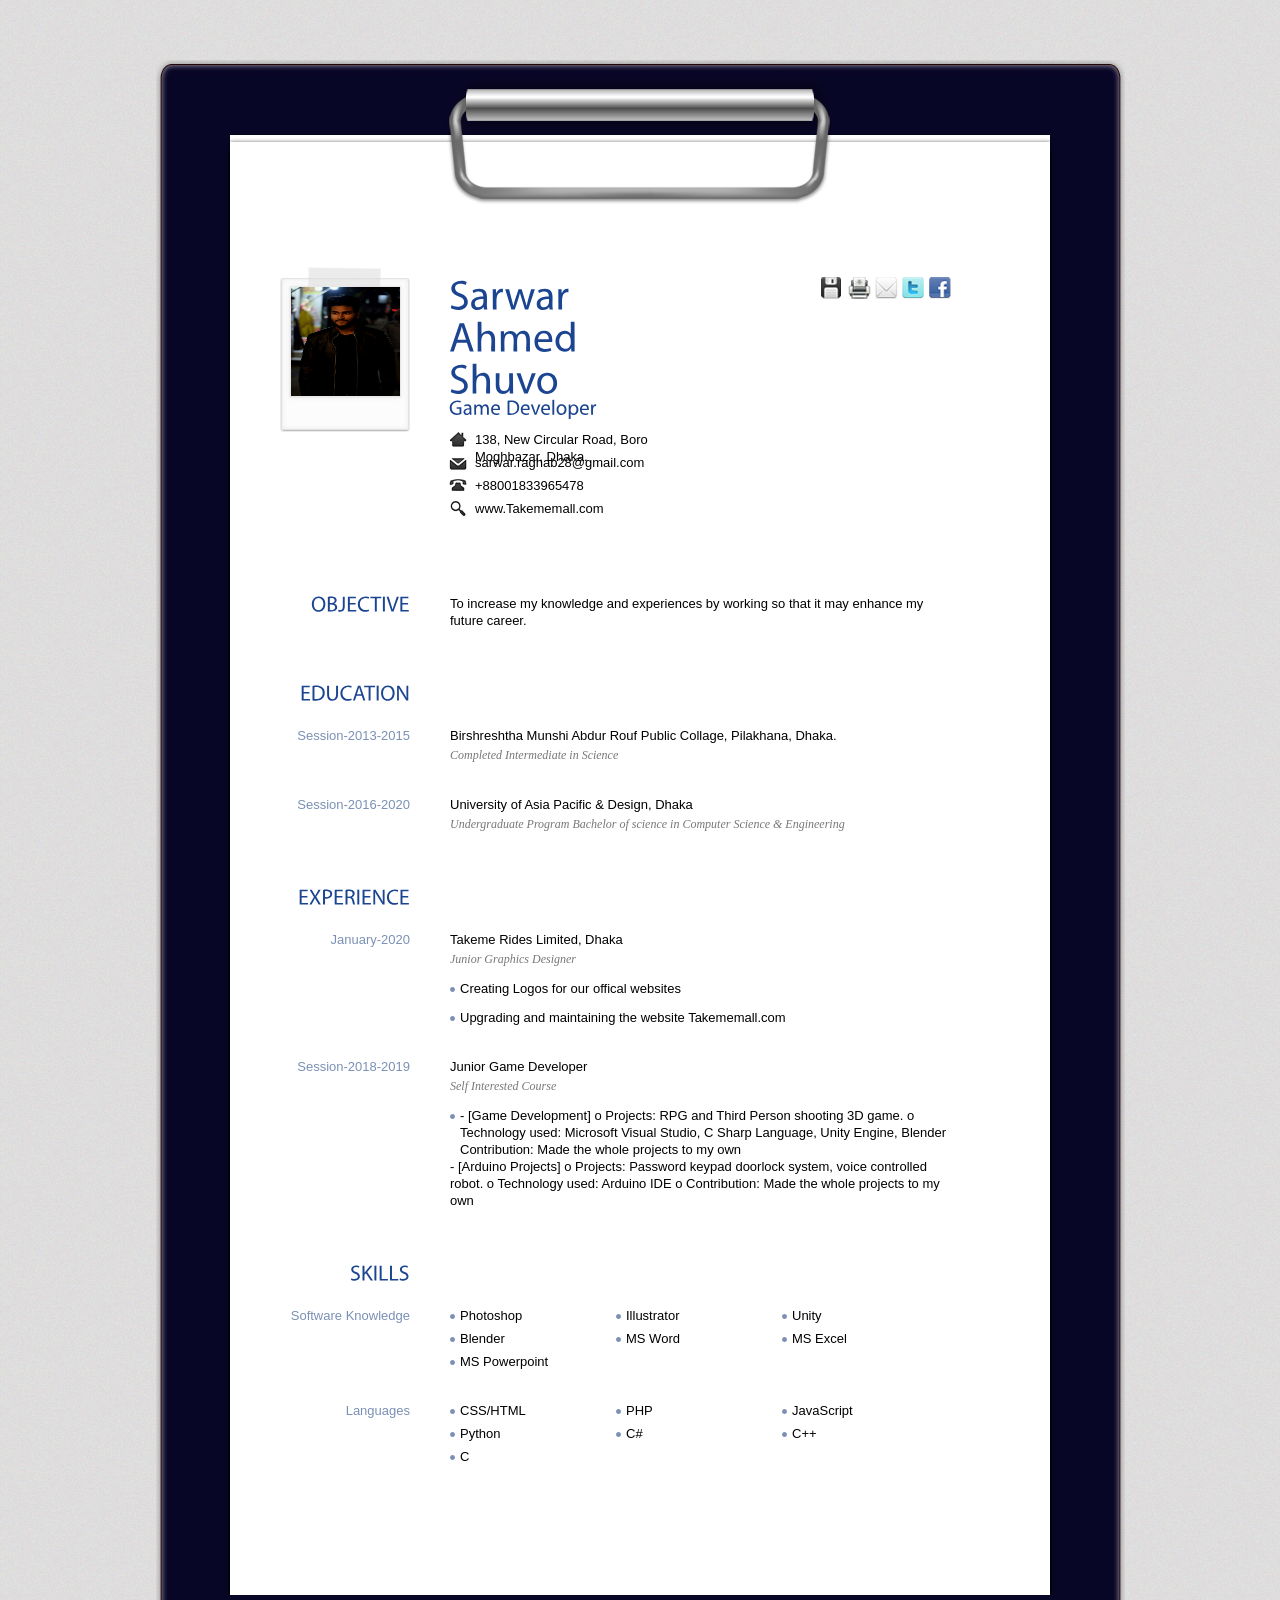
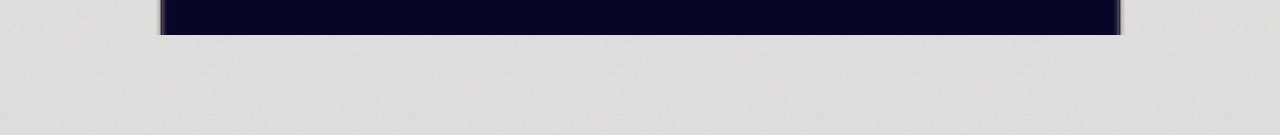
<file: Portfolio/index.html>
<!DOCTYPE html PUBLIC "-//W3C//DTD XHTML 1.0 Transitional//EN" "http://www.w3.org/TR/xhtml1/DTD/xhtml1-transitional.dtd">
<html xmlns="http://www.w3.org/1999/xhtml">
<head>
<meta http-equiv="Content-Type" content="text/html; charset=UTF-8" />
<title>Portfolio</title>
<link type="text/css" rel="stylesheet" href="css/blue.css" />
<link type="text/css" rel="stylesheet" href="css/print.css" media="print"/>
<!--[if IE 7]>
<link href="css/ie7.css" rel="stylesheet" type="text/css" />
<![endif]-->
<!--[if IE 6]>
<link href="css/ie6.css" rel="stylesheet" type="text/css" />
<![endif]-->
<script type="text/javascript" src="js/jquery-1.4.2.min.js"></script>
<script type="text/javascript" src="js/jquery.tipsy.js"></script>
<script type="text/javascript" src="js/cufon.yui.js"></script>
<script type="text/javascript" src="js/scrollTo.js"></script>
<script type="text/javascript" src="js/myriad.js"></script>
<script type="text/javascript" src="js/jquery.colorbox.js"></script>
<script type="text/javascript" src="js/custom.js"></script>
<script type="text/javascript">
		Cufon.replace('h1,h2');
</script>
</head>
<body>
<!-- Begin Wrapper -->
<div id="wrapper">
  <div class="wrapper-top"></div>
  <div class="wrapper-mid">
    <!-- Begin Paper -->
    <div id="paper">
      <div class="paper-top"></div>
      <div id="paper-mid">
        <div class="entry">
          <!-- Begin Image -->
          <img class="portrait" src="images/Shuvo.jpg" alt="Sarwar Ahmed Shuvo" />
          <!-- End Image -->
          <!-- Begin Personal Information -->
          <div class="self">
            <h1 class="name">Sarwar Ahmed Shuvo <br />
              <span>Game Developer</span></h1>
            <ul>
              <li class="ad">138, New Circular Road, Boro Moghbazar, Dhaka.</li>
              <li class="mail">sarwar.raghab28@gmail.com</li>
              <li class="tel">+88001833965478</li>
              <li class="web">www.Takememall.com</li>
            </ul>
          </div>
          <!-- End Personal Information -->
          <!-- Begin Social -->
          <div class="social">
            <ul>
              <li><a class='north' href="#" title="Download .pdf"><img src="images/icn-save.jpg" alt="Download the pdf version" /></a></li>
              <li><a class='north' href="javascript:window.print()" title="Print"><img src="images/icn-print.jpg" alt="" /></a></li>
              <li><a class='north' id="contact" href="contact/index.html" title="Contact Me"><img src="images/icn-contact.jpg" alt="" /></a></li>
              <li><a class='north' href="#" title="Follow me on Twitter"><img src="images/icn-twitter.jpg" alt="" /></a></li>
              <li><a class='north' href="https://www.facebook.com/Sarwar.Ahmed.Shuvo.28" title="My Facebook Profile"></p><img src="images/icn-facebook.jpg" alt="" /></a></li>
            </ul>
          </div>
          <!-- End Social -->
        </div>
        <!-- Begin 1st Row -->
        <div class="entry">
          <h2>OBJECTIVE</h2>
          <p>To increase my knowledge and experiences by working so that it may enhance my future career.</p>
        </div>
        <!-- End 1st Row -->
        <!-- Begin 2nd Row -->
        <div class="entry">
          <h2>EDUCATION</h2>
          <div class="content">
            <h3>Session-2013-2015</h3>
            <p>Birshreshtha Munshi Abdur Rouf Public Collage, Pilakhana, Dhaka. <br />
              <em>Completed Intermediate in Science</em></p>
          </div>
          <div class="content">
            <h3>Session-2016-2020</h3>
            <p>University of Asia Pacific &amp; Design, Dhaka <br />
              <em>Undergraduate Program Bachelor of science in Computer Science & Engineering</em></p>
          </div>
        </div>
        <!-- End 2nd Row -->
        <!-- Begin 3rd Row -->
        <div class="entry">
          <h2>EXPERIENCE</h2>
          <div class="content">
            <h3>January-2020</h3>
            <p>Takeme Rides Limited, Dhaka <br />
              <em>Junior Graphics Designer</em></p>
            <ul class="info">
              <li>Creating Logos for our offical websites</li>
              <li>Upgrading and maintaining the website Takememall.com
            </ul>
          </div>
          <div class="content">
            <h3>Session-2018-2019</h3>
            <p>Junior Game Developer <br />
              <em>Self Interested Course</em></p>
            <ul class="info">

              <li>-	 [Game Development]
o	Projects: RPG and Third Person shooting 3D game.
o	Technology used: Microsoft Visual Studio, C Sharp Language, Unity Engine, Blender
o	Contribution:  Made the whole projects to my own
</li>
<p>-	[Arduino Projects]
o	Projects: Password keypad doorlock system, voice controlled robot.
o	Technology used: Arduino IDE
o	 Contribution: Made the whole projects to my own
</p>
            
            </ul>
          </div>
        </div>
        <!-- End 3rd Row -->
        <!-- Begin 4th Row -->
        <div class="entry">
          <h2>SKILLS</h2>
          <div class="content">
            <h3>Software Knowledge</h3>
            <ul class="skills">
              <li>Photoshop</li>
              <li>Illustrator</li>
              <li>Unity</li>
              <li>Blender</li>
              <li>MS Word</li>
              <li>MS Excel</li>
              <li>MS Powerpoint</li>
          
            </ul>
          </div>
          <div class="content">
            <h3>Languages</h3>
            <ul class="skills">
              <li>CSS/HTML</li>
              <li>PHP</li>
              <li>JavaScript</li>
              <li>Python</li>
              <li>C#</li>
              <li>C++</li>
              <li>C</li>
            </ul>
          </div>
        </div>
        <!-- End 4th Row -->
         <!-- Begin 5th Row -->
        <div class="entry">
        
</body>
</html>
</file>
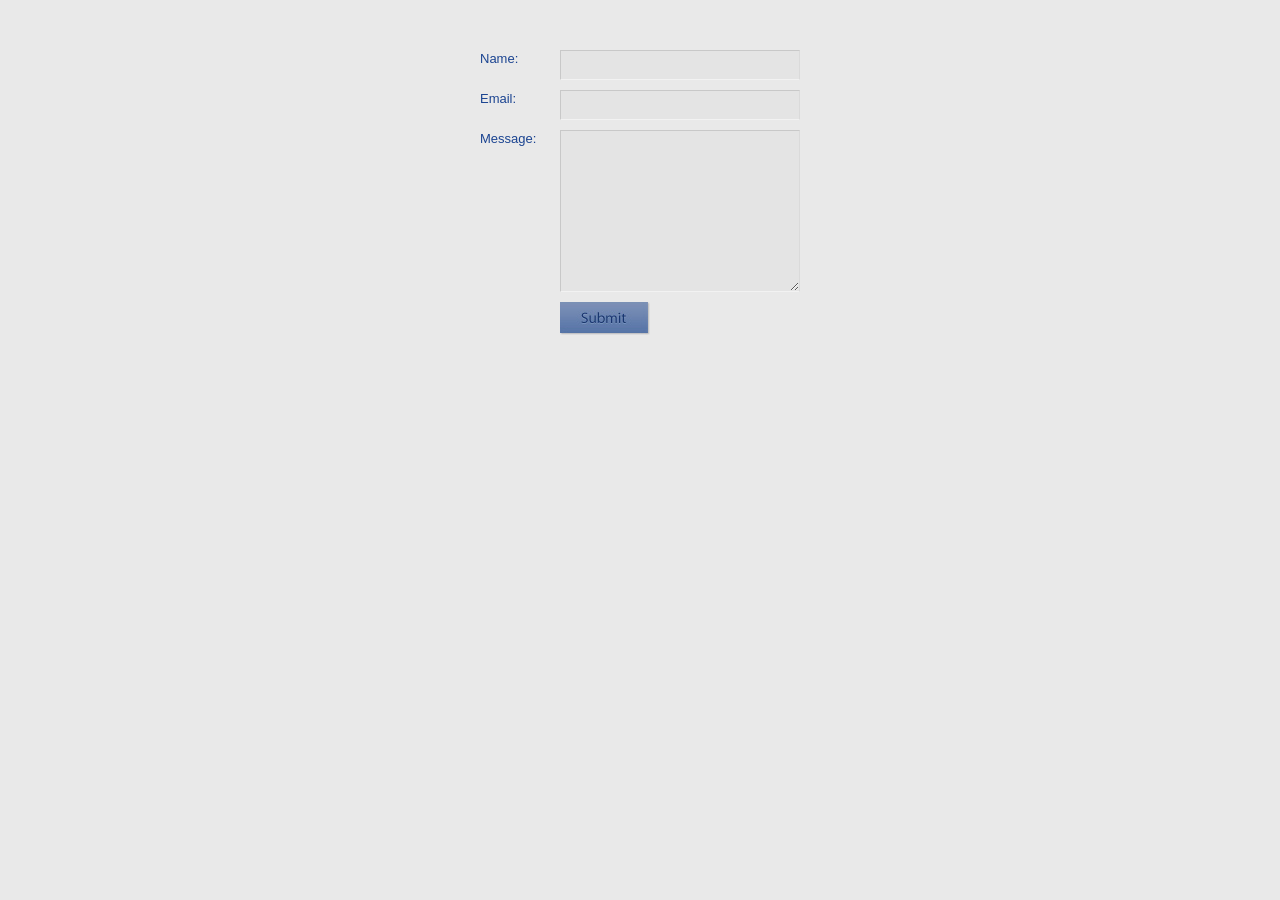
<file: Portfolio/contact/index.html>
<!DOCTYPE html PUBLIC "-//W3C//DTD XHTML 1.0 Transitional//EN" "http://www.w3.org/TR/xhtml1/DTD/xhtml1-transitional.dtd">
<html xmlns="http://www.w3.org/1999/xhtml">

<head>
	<meta http-equiv="Content-Type" content="text/html; charset=UTF-8" />
	<title>Contact Form</title>
	<link rel="stylesheet" type="text/css" href="../css/blue.css" />
	<script type="text/javascript" src="js/jquery-1.2.6.min.js"></script>
	<script type="text/javascript" src="js/jquery.validate.js"></script>
	
	<script type="text/javascript">
	$(document).ready(function(){
		
		$("#contactform").validate();
	});
	</script>
</head>

<body class="contact">
<form method="post" action="contactengine.php" id="contactform">

<label for="Name">Name:</label>

	<input type="text" name="Name" id="Name" class="required" />

<label for="Email">Email:</label>

	<input type="text" name="Email" id="Email" class="required email" />

<label for="Message">Message:</label>

	<textarea name="Message" id="Message" rows="10" cols="20" class="required"></textarea>
<div class="clear"></div>
<input type="submit" name="submit" value="" class="submit-button" />
</form>
	
</body>
</html>
</file>
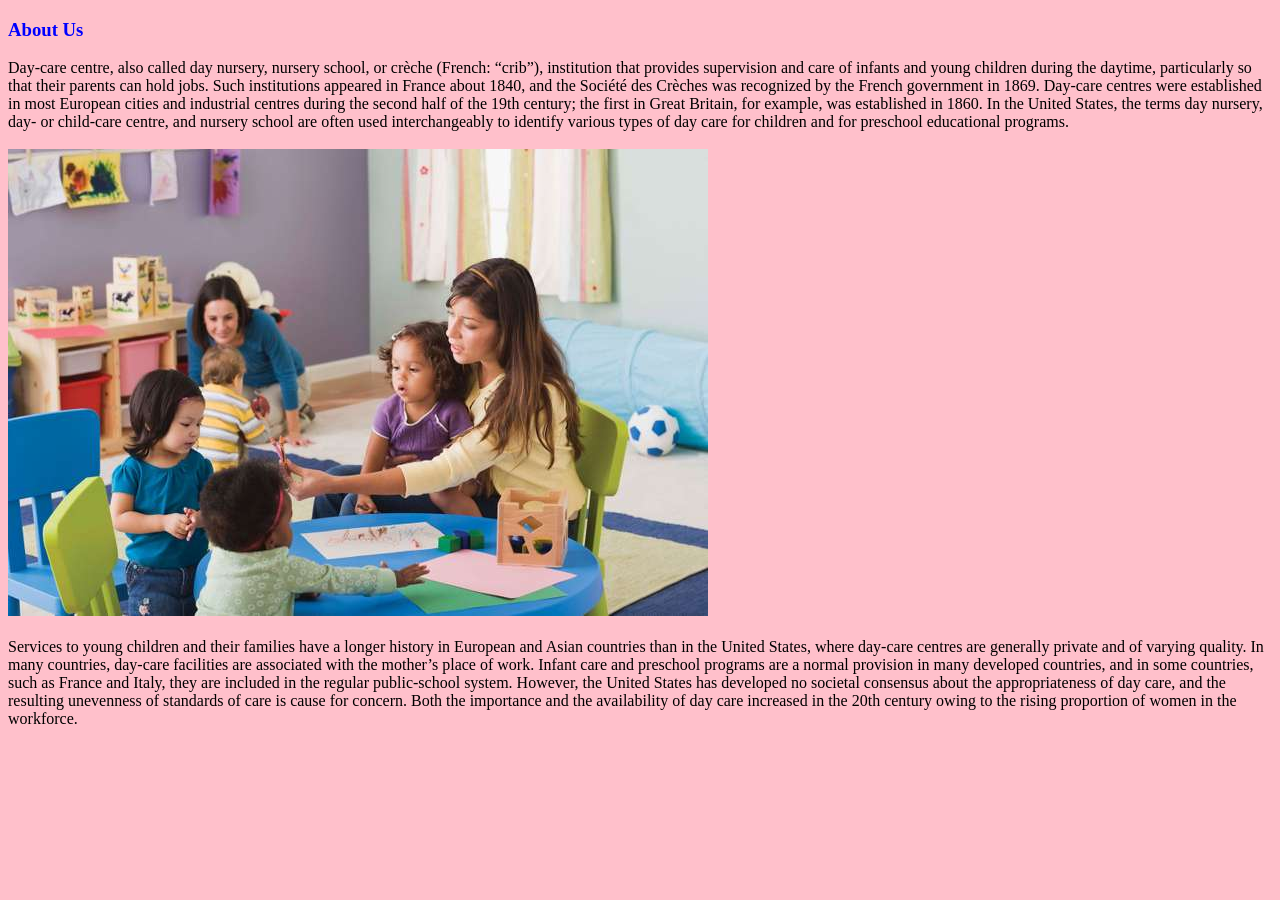
<file: Baby_day_care-master/About.html>
<!DOCTYPE html>
<html>
<head>
	<title>About</title>
</head>
<body style="background: pink">
<h3 style="color: blue; font-family: verdana"><b>About Us</b></h3>
<p>
	Day-care centre, also called day nursery, nursery school, or crèche (French: “crib”), institution that provides supervision and care of infants and young children during the daytime, particularly so that their parents can hold jobs. Such institutions appeared in France about 1840, and the Société des Crèches was recognized by the French government in 1869. Day-care centres were established in most European cities and industrial centres during the second half of the 19th century; the first in Great Britain, for example, was established in 1860. In the United States, the terms day nursery, day- or child-care centre, and nursery school are often used interchangeably to identify various types of day care for children and for preschool educational programs.
	<br/>
	<br/>
	<img src="img/save5.png">
	<br/>
	<br/>
	Services to young children and their families have a longer history in European and Asian countries than in the United States, where day-care centres are generally private and of varying quality. In many countries, day-care facilities are associated with the mother’s place of work. Infant care and preschool programs are a normal provision in many developed countries, and in some countries, such as France and Italy, they are included in the regular public-school system. However, the United States has developed no societal consensus about the appropriateness of day care, and the resulting unevenness of standards of care is cause for concern. Both the importance and the availability of day care increased in the 20th century owing to the rising proportion of women in the workforce.
</p>
</body>
</html>
</file>
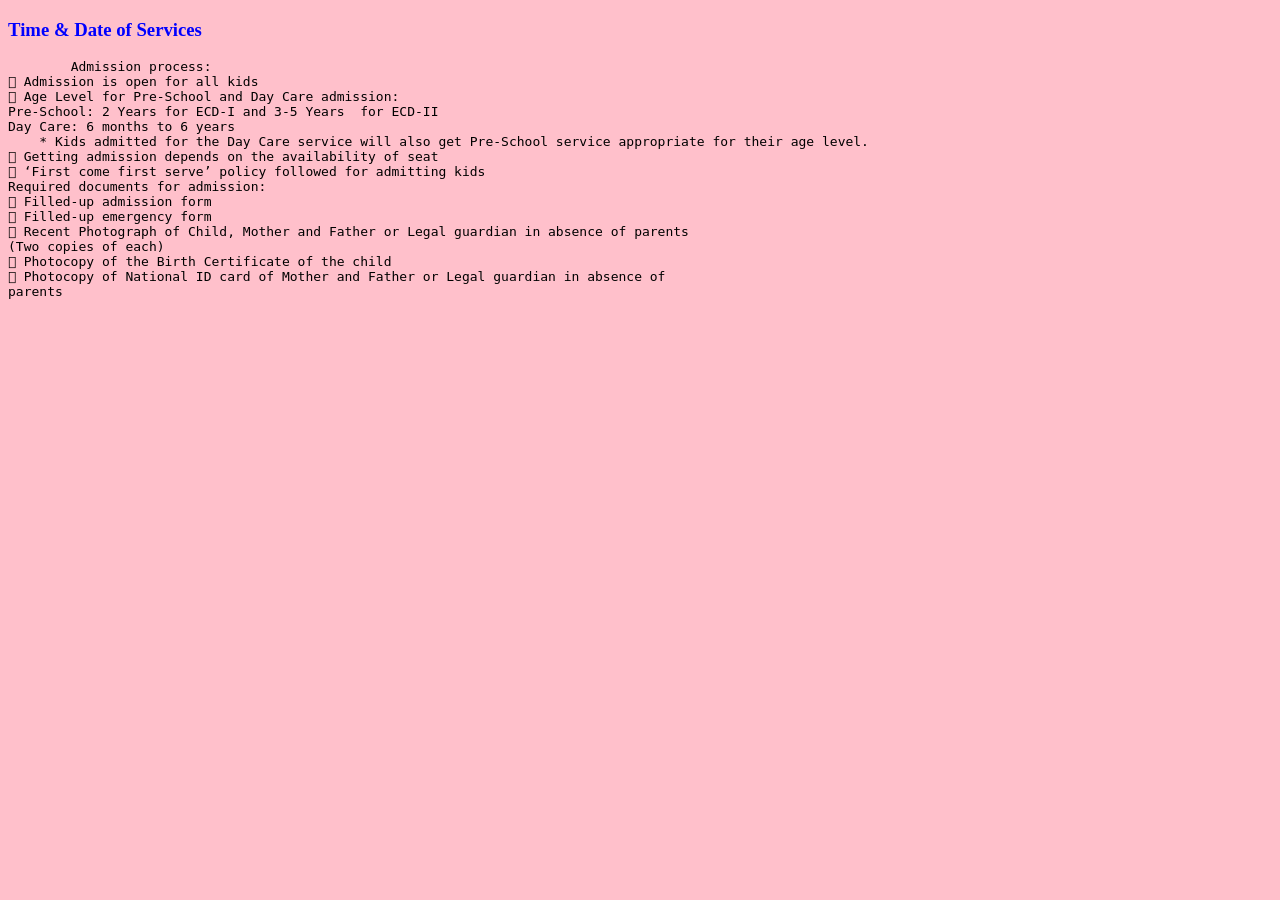
<file: Baby_day_care-master/Admission.html>
<!DOCTYPE html>
<html>
<head>
	<title>Admission</title>
</head>
<body style="background: pink">
     <h3 style="color: blue; font-family: verdana"><b>Time & Date of Services</b></h3>
     <pre>
     	Admission process:
 Admission is open for all kids
 Age Level for Pre-School and Day Care admission:
Pre-School: 2 Years for ECD-I and 3-5 Years  for ECD-II
Day Care: 6 months to 6 years
    * Kids admitted for the Day Care service will also get Pre-School service appropriate for their age level.
 Getting admission depends on the availability of seat
 ‘First come first serve’ policy followed for admitting kids
Required documents for admission:
 Filled-up admission form
 Filled-up emergency form
 Recent Photograph of Child, Mother and Father or Legal guardian in absence of parents
(Two copies of each)
 Photocopy of the Birth Certificate of the child
 Photocopy of National ID card of Mother and Father or Legal guardian in absence of
parents
     </pre>
</body>
</html>
</file>
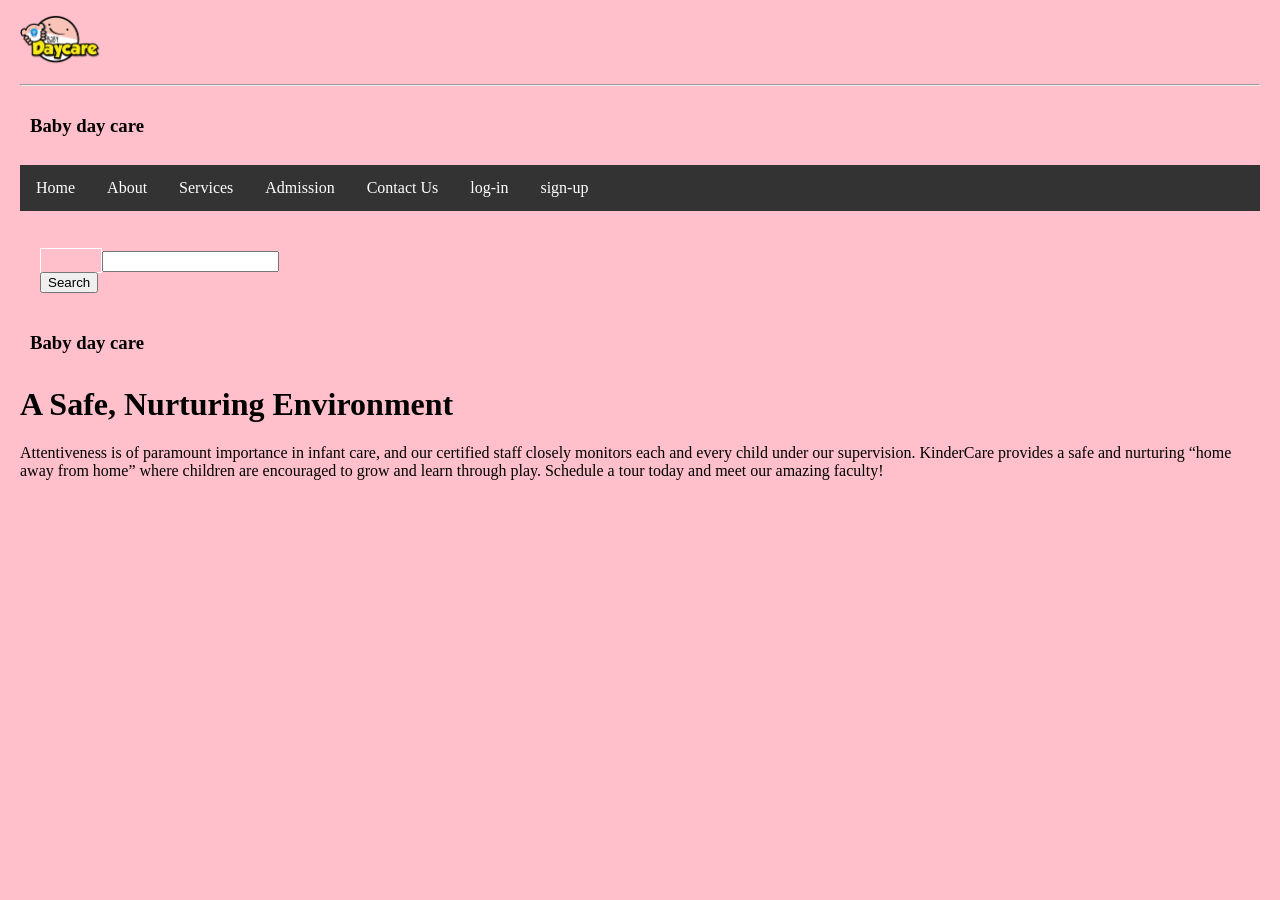
<file: Baby_day_care-master/home.html>
<!DOCTYPE HTML>
<html>
<head>
  <title>Home</title>
    <link rel="stylesheet" type="text/css" href="css/homepage.css">
</head>
<body style="background: pink">
 <form action="" method="">
   <div class="warpper">
   <div class="top">
     <div class="d_logo">
       <img src="img/Baby Day.png" width="80px" alt="baby day care">
       <hr><h3>Baby day care</h3></hr>
     </div>

   </div>
   <div class="navbar">
        <a href="Home.html">Home</a>
        <a href="About.html"target="_blank">About</a>
        <a href="Services.html"target="_blank">Services</a>
        <a href="Admission.html"target="_blank">Admission</a>
        <a href="contact.html">Contact Us</a>
        <a href="login.html" >log-in</a>
        <a href="signup.html" >sign-up</a>
   </div>
   <header>
   <div class="mid">
    <div class="button">
      <a class="btn"><a><input type="Search" name="Search">
      <button>Search</button>
    </div>
      </div>
     <h3>Baby day care</h3>
   <p>
     <h1>A Safe, Nurturing Environment</h1> 
<p>Attentiveness is of paramount importance in infant care, and our certified staff closely monitors each and every child under our supervision. KinderCare provides a safe and nurturing “home away from home” where children are encouraged to grow and learn through play. Schedule a tour today and meet our amazing faculty!</p> 
   </p>
   </header>
   </div>
 </form>
</body>
</html>
</file>
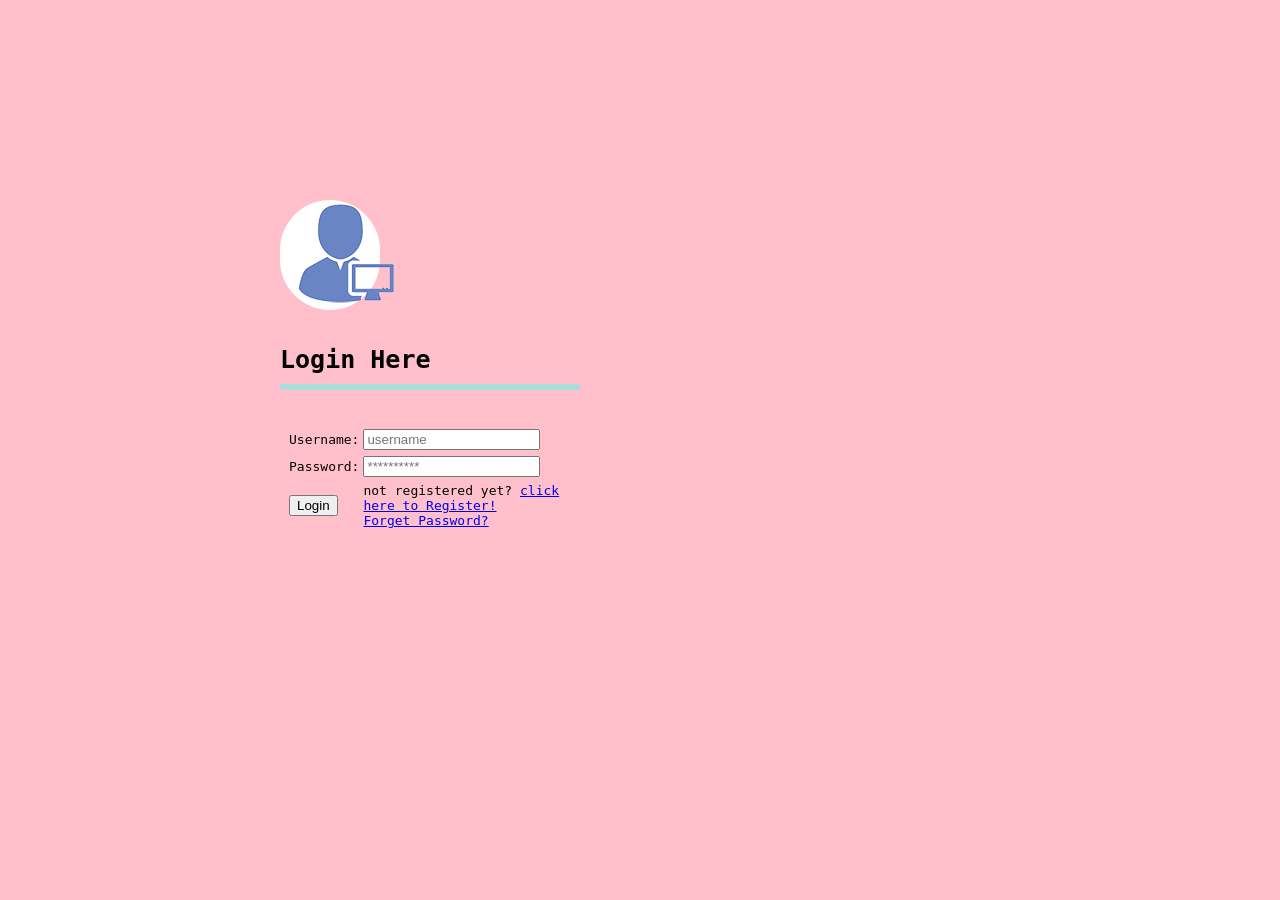
<file: Baby_day_care-master/login.html>
<!DOCTYPE html>
<html>

  <head>
  <meta charset="utf-8">
  <title>login</title>
  </head>
<link rel="stylesheet" type="text/css" href="css/login_style.css">
  <body style="background: pink">
    <form action="form/login.php" method="POST">
    <div class="login-box">
		<div class="login-logo">
			  <img src="img/login_icon.png" alt="AdminLogo" id="adminlogo">
	  </div>
		    <h3>Login Here</h3>
        <div class="textbox">
        <center>
        <table>
            <tr>
              <td>Username:</td>
              <td><input type="text" name="username" placeholder="username" required></td>
            </tr>
            <tr>
              <td height="25">Password:</td>
              <td> <input type="password" name="password" placeholder="**********" required> </td>
          </tr>
            <tr>
              <td> <input type="Submit" name="submit" value="Login"> </td>
              <td>not registered yet? <a href="signup.html">click here to Register!</a> 
                <br/>
              <a href="https://www.gmail.com">Forget Password?</a> 
              </td>
            </tr>
        </table>
        </center>
    
</div>
		</div>
	  </form>
  </body>
</html>
</file>
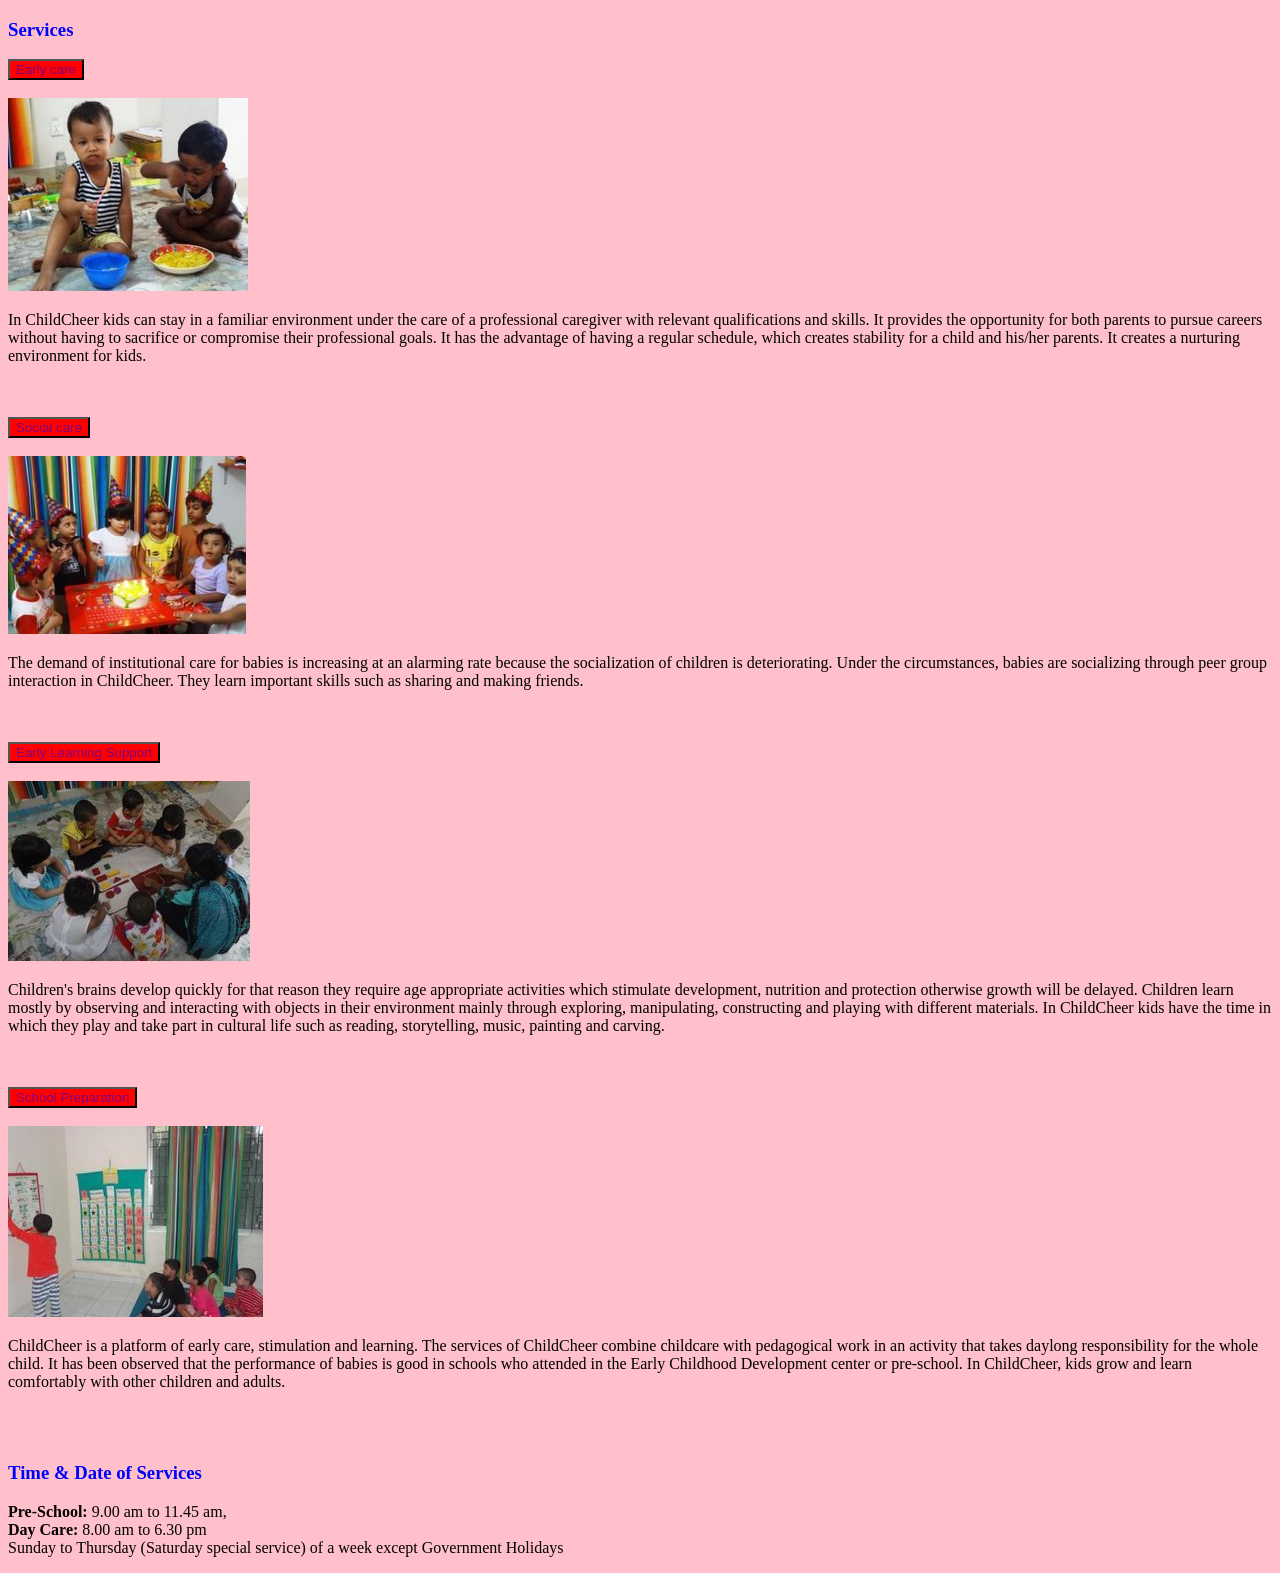
<file: Baby_day_care-master/Services.html>
<!DOCTYPE html>
<html>
<head>
	<title>Services</title>
</head>
<body style="background: pink">
<h3 style="color: blue; font-family: verdana"><b>Services</b></h3>
<button style="background: red; color: purple">Early care</button>
<br/>
<br/>
<img src="img/save1.png"/>
<p>
    In ChildCheer kids can stay in a familiar environment under the care of a professional caregiver with relevant qualifications and skills. It provides the opportunity for both parents to pursue careers without having to sacrifice or compromise their professional goals. It has the advantage of having a regular schedule, which creates stability for a child and his/her parents. It creates a nurturing environment for kids.
</p>
<br/>
<br/>
<button style="background: red; color: purple">Social care</button>
<br/>
<br/>
<img src="img/save2.png"/>
<p>
	The demand of institutional care for babies is increasing at an alarming rate because the socialization of children is deteriorating. Under the circumstances, babies are socializing through peer group interaction in ChildCheer. They learn important skills such as sharing and making friends.
</p>
<br/>
<br/>
<button style="background: red; color: purple">Early Learning Support</button>
<br/>
<br/>
<img src="img/save3.png"/>
<p>
	Children's brains develop quickly for that reason they require age appropriate activities which stimulate development, nutrition and protection otherwise growth will be delayed. Children learn mostly by observing and interacting with objects in their environment mainly through exploring, manipulating, constructing and playing with different materials. In ChildCheer kids have the time in which they play and take part in cultural life such as reading, storytelling, music, painting and carving.
</p>
<br/>
<br/>
<button style="background: red; color: purple">School Preparation</button>
<br/>
<br/>
<img src="img/save4.png"/>
<p>
	ChildCheer is a platform of early care, stimulation and learning. The services of ChildCheer combine childcare with pedagogical work in an activity that takes daylong responsibility for the whole child. It has been observed that the performance of babies is good in schools who attended in the Early Childhood Development center or pre-school. In ChildCheer, kids grow and learn comfortably with other children and adults.
</p>
<br/>
<br/>
<h3 style="color: blue; font-family: verdana"><b>Time & Date of Services</b></h3>
<p>
	<b> Pre-School:</b> 9.00 am to 11.45 am,
    <br/>  
    <b>Day Care:</b>  8.00 am to 6.30 pm
    <br/>
Sunday to Thursday (Saturday special service) of a week except Government Holidays 
</p>

</body>
</html>
</file>
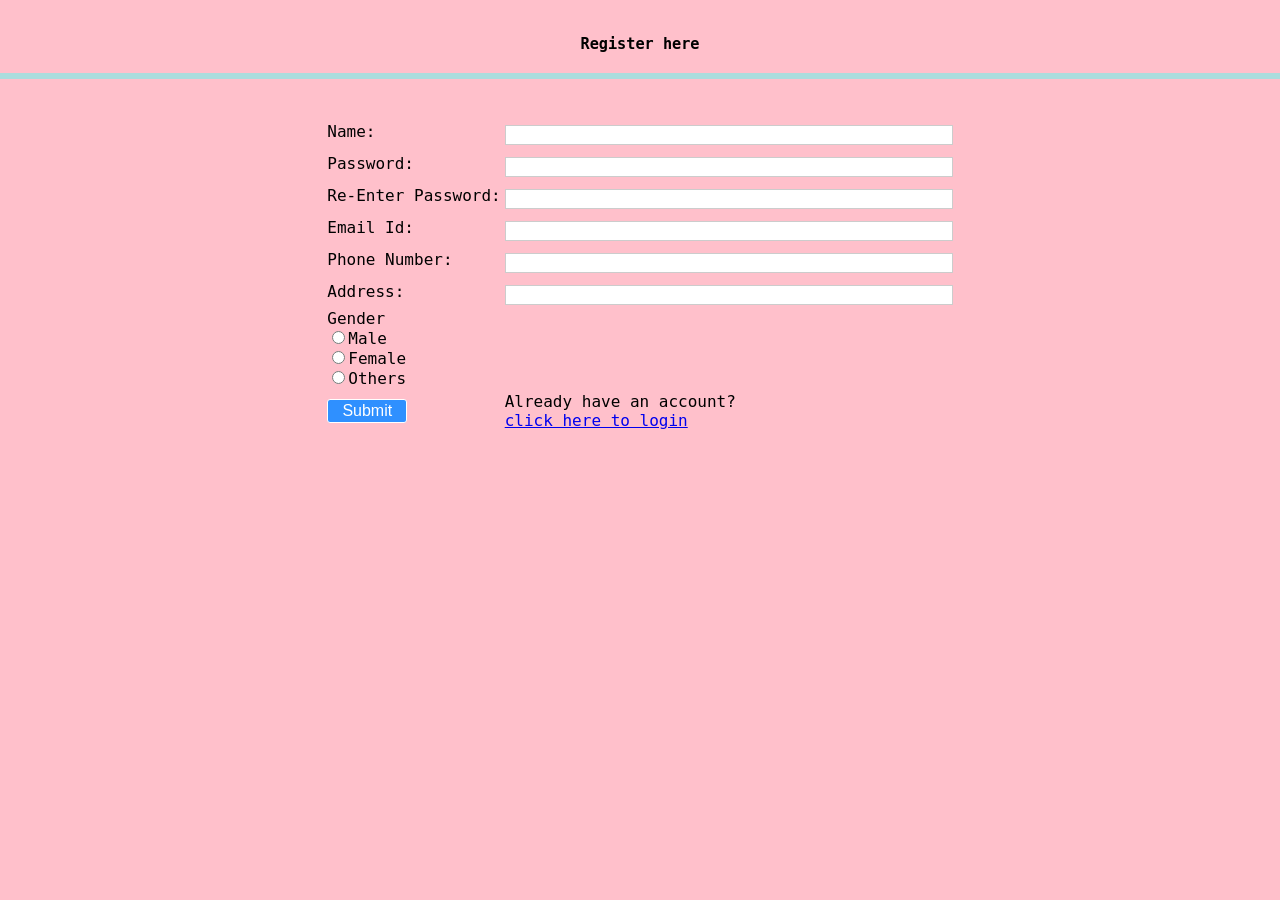
<file: Baby_day_care-master/signup.html>
<!DOCTYPE HTML>
<html>
<head>
  <title><b>Register Form</b></title>
</head>
	<link rel="stylesheet" type="text/css" href="css/regi_style.css">
<body style="background: pink">
  <center>
 <h3>Register here</h3>
 <form action="form/signup.php" method="POST">
	 <div class="regi-box">
	   <table>
   <tr>
    <td>Name: </td>
    <td><input type="text" name="username" required></td>
   </tr>
   <tr>
    <td>Password: </td>
    <td><input type="password" name="password" required></td>
   </tr>
	<tr>
    <td>Re-Enter Password: </td>
    <td><input type="password" name="password" required></td>
   </tr>
   <tr>
    <td>Email Id: </td>
    <td><input type="email" name="email" required></td>
   </tr> 
   <tr>
    <td>Phone Number: </td>
    <td><input type="phone" name="phone" required>
    </td>
   </tr>
	  <tr>
    <td>Address: </td>
    <td><input type="address" name="address" required>
    </td>
   </tr>
   <tr>
     <td>
       <span>Gender</span>
  <br/>
  <input type="radio" value="Male" name="GenderInput">Male <br/>
  <input type="radio" value="Female" name="GenderInput">Female <br/>
    <input type="radio" value="Others" name="GenderInput">Others <br/>
     </td>
   </tr>
   <tr>
    <td><input type="submit" value="Submit"></td>
	<td>Already have an account?<a href="login.html"><br>click here to login</a></td>
   </tr>
  </table>
	 </div>
 </form>
 </center>
</body>
</html>
</file>
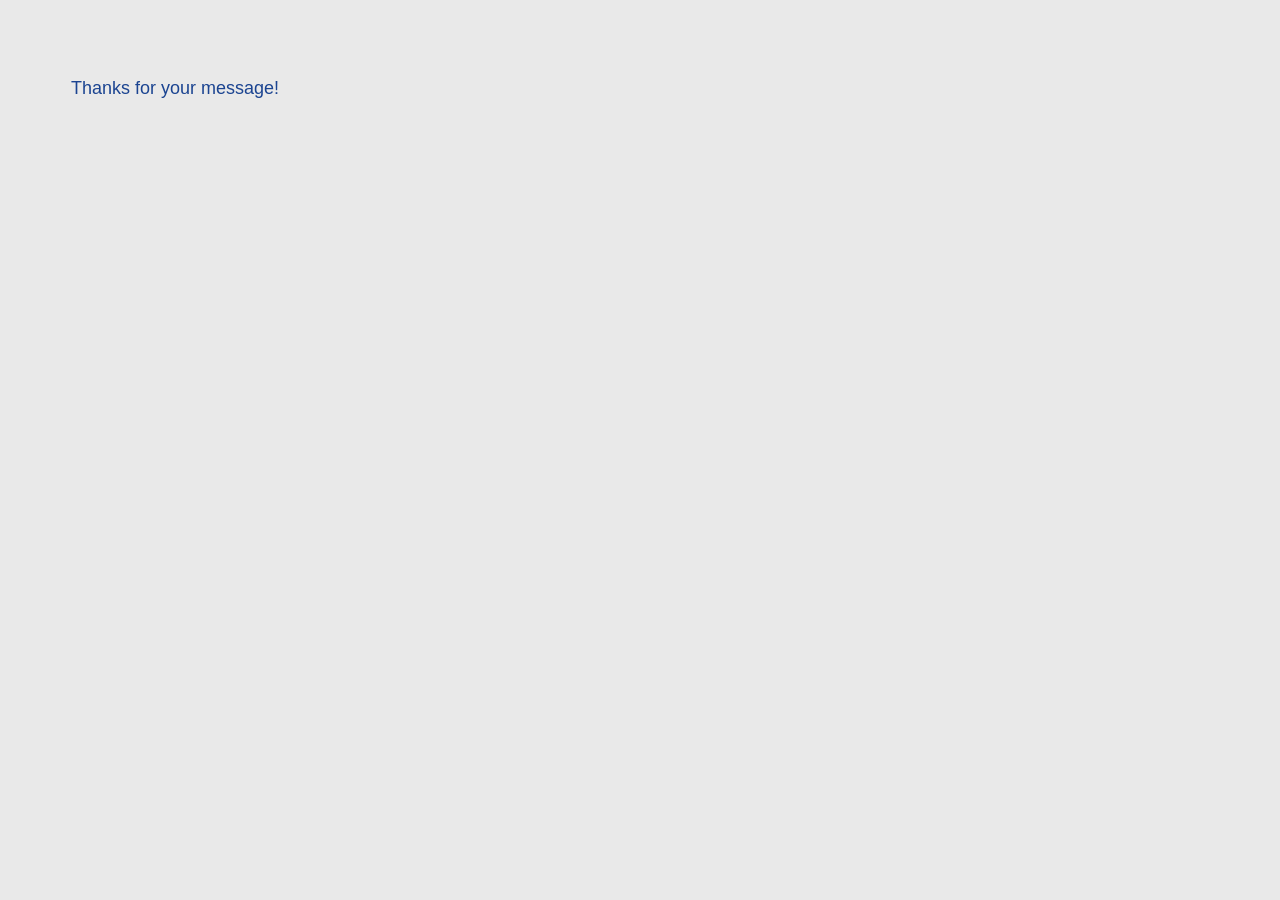
<file: Portfolio/contact/contactthanks.html>
<!DOCTYPE html PUBLIC "-//W3C//DTD XHTML 1.0 Transitional//EN" "http://www.w3.org/TR/xhtml1/DTD/xhtml1-transitional.dtd">
<html xmlns="http://www.w3.org/1999/xhtml">

<head>
	<meta http-equiv="Content-Type" content="text/html; charset=UTF-8" />
	<title>Contact Form | Thanks!</title>
	<link rel="stylesheet" type="text/css" href="../css/blue.css" />
</head>

<body class="contact">


		<h1 class="warn">Thanks for your message!</h1>
	

</body>

</html>
</file>
<file: Portfolio/css/blue.css>
@charset "UTF-8";
/* RESET */
/* ----------------------------------------- */
html, body, div, span, applet, object, iframe,
h1, h2, h3, h4, h5, h6, p, blockquote, pre,
a, abbr, acronym, address, big, code,
del, dfn, em, font, img, ins, kbd, q, s, samp,
small, strike, strong, tt, var,
dl, dt, dd, ol, ul, li,
fieldset, form, label, legend,
table, caption, tbody, tfoot, thead, tr, th, td {
	margin: 0;
	padding: 0;
	border: 0;
	outline: 0;
	font-weight: inherit;
	font-style: inherit;
	font-size: 100%;
	font-family: inherit;
	vertical-align: baseline;
}
:focus {
	outline: 0;
}
body {
	line-height: 1;
}
/* tables still need 'cellspacing="0"' in the markup */
table {
	border-collapse: separate;
	border-spacing: 0;
}
caption, th, td {
	text-align: left;
	font-weight: normal;
}
blockquote:before, blockquote:after,
q:before, q:after {
	content: "";
}
blockquote, q {
	quotes: "" "";
}

.clear {
	clear:both;
}


/* LAYOUT */
/* ----------------------------------------- */

body {
	font-family: "Trebuchet MS", Arial, Helvetica, sans-serif;
	background-color: #e1e0db;
	background-image: url(../images/bg.jpg);
	background-repeat: repeat;
	font-size:13px;
	line-height: 17px;
	color:#000;
}

.contact {
	background-image: none;
	background-color:#e9e9e9;
}

a, a:visited, a:active {
	color:#7b90b5;
	text-decoration: none;
}

a:hover {
	color:#7b90b5;
	text-decoration: underline;
}

/* DOSSIER BACKGROUND */
/* ----------------------------------------- */

#wrapper {
	width:969px;
	margin:0 auto;
	margin-top:60px;
	margin-bottom:100px;
}

.wrapper-top {
	width:969px;
	height:19px;
	margin:0 auto;
	background-image:url(../images/btop.jpg);
	background-repeat:no-repeat;
}

.wrapper-mid {
	width:969px;
	margin:0 auto;
	background-image:url(../images/bmid.jpg);
	background-repeat: repeat-y;
	padding-bottom:40px;
}

.wrapper-bottom {
	width:969px;
	height:22px;
	padding:0;
	margin:0 auto;
	background-image:url(../images/bbottom.jpg);
	background-repeat:no-repeat;
}

/* PAPER BACKGROUND */
/* ----------------------------------------- */

#paper {
	width:828px;
	margin:0 auto;
}

.paper-top {
	width:828px;
	margin:0 auto;
	background-image:url(../images/ptop.jpg);
	background-repeat:no-repeat;
	height:126px;
}

#paper-mid {
	width:828px;
	margin:0 auto;
	background-image:url(../images/pmid.jpg);
	background-repeat:repeat-y;
	display:block;
	padding:0;
	overflow: hidden;
	padding-bottom:75px;
	padding-top:7px;
}

.paper-bottom {
	width:828px;
	height:18px;
	margin:0 auto;
	background-image:url(../images/pbottom.jpg);
	background-repeat:no-repeat;
}

/* ENTRIES */
/* ----------------------------------------- */

.entry {
	width:720px;
	display: block;
	padding-top:55px;
	clear: both;
	margin-left:4px;
}

h1  {
	width:250px;
	font-size:42px;
	color:#1b4491;
	margin-bottom:3px;
	clear:both;
}

h1 span {
	font-size:21px;
	display:block;
	color:#1b4491;
	margin-top:-5px;
}

h2 {
	width:180px;
	height: 23px;
	text-align: right;
	float:left;
	padding:0;
	margin:0;
	clear:both;
	font-size:22px;
	color:#1b4491;
	margin-bottom:-12px;
}

p {
	width:500px;
	margin-left:40px;
	float:right;	
}

p img {
	float:right;
	margin-left:20px;
	padding-left:10px;
}

div.content {
	clear: both;
	padding:0;
	margin:0;
	overflow: hidden;
	display:block;
	padding-top:32px;
}

h3 {
	width:180px;
	text-align: right;
	float:left;
	padding:0;
	clear:both;
	font-size: 13px;
	color:#7b90b5;
}

h4 {
	width:180px;
	text-align: right;
	float:left;
	padding:0;
	clear:both;
	font-size: 11px;
	color:#7b90b5;
}

h5 {
	width:180px;
	text-align: right;
	float:left;
	padding:0;
	clear:both;
	font-size: 10px;
	color:#7b90b5;
}

h6 {
	width:180px;
	text-align: right;
	float:left;
	padding:0;
	clear:both;
	font-size: 9px;
	color:#7b90b5;
}

em {
	font-family: Georgia, "Times New Roman", serif;
	font-style: italic;
	color:#777777;
	font-size:12px;
	display: block;
	padding-top:3px;
}


ol {
	float:right;
	width:500px;
	margin-left:40px;
	list-style: decimal;
	
}

ol li {
	width:500px;
	list-style-type: decimal;
	list-style-position: inside;
}

dl {
	float:right;
	width:500px;
	margin-left:40px;
	
}

dt {
	float:left;
	display: block;
	width:500px;
		color:#7b90b5;
}

dd {
	float:left;
	display: block;
	width:480px;
	text-indent:20px;
}

ul.unordered {
	float:right;
	width:500px;
	margin-left:40px;
	
}

ul.unordered li {
	margin:0;
	padding:0;
	float:left;
	display: block;
	width:500px;
	background-image:url(../images/bullet.gif);
	background-repeat: no-repeat;
	padding-left:10px;
	background-position: 0 .5em;
	margin-top:0;
}

ul.info {
	float:right;
	width:500px;
	margin-left:40px;
	list-style-type: none; 
}

ul.info li {
	margin:0;
	padding:0;
	float:left;
	display: block;
	width:500px;
	background-image:url(../images/bullet.gif);
	background-repeat: no-repeat;
	padding-left:10px;
	background-position: 0 .5em;
	margin-top:12px;
}

ul.skills {
	margin:0;
	padding:0;
	float:right;
	width:500px;
	margin-left:40px;
	margin-top:-6px;
	list-style-type: none;
	
}

ul.skills li {
	margin:0;
	padding:0;
	float:left;
	width:156px;
	background-image:url(../images/bullet.gif);
	background-repeat: no-repeat;
	padding-left:10px;
	background-position: 0 .5em;
	margin-top:6px;
}

ul.works {
	margin:0;
	padding:0;
	float:right;
	width:500px;
	margin-left:40px;
	list-style-type: none;
}

ul.works li {
	margin:0;
	padding:0;
	float:left;
}

ul.works li img {
	padding:4px;
	background-color:#fff;
	width:95px;
	height:95px;
	border:1px solid #bdc7da;
	margin-right:20px;
	margin-bottom:16px;
}

ul.works li img:hover {
	border:1px solid #1b4491;
	cursor: pointer;
}

img.portrait {
	background-image:url(../images/frame.jpg);
	background-repeat: no-repeat;
	width:109px;
	height:109px;
	padding-top:20px;
	padding-left:11px;
	padding-right:11px;
	padding-bottom:36px;
	margin-left:50px;
	float:left;
	
}


/* SELF INFORMATION */
/* ----------------------------------------- */

.self {
	width:250px;
	float:left;
	padding-top:11px;
	margin-left:38px;
	margin-bottom:15px;
}

.self ul {
	padding-top: 10px;
}

.self ul li.ad {
	background-image:url(../images/icn-ad.gif);
}

.self ul li.mail {
	background-image:url(../images/icn-mail.gif);
}

.self ul li.tel {
	background-image:url(../images/icn-tel.gif);
}

.self ul li.web {
	background-image:url(../images/icn-web.gif);
}

.self ul li {
	background-repeat: no-repeat;
	padding-left:26px;
	background-position: 0 .1em;
	height:25px;
	display:block;
	margin-top:-2px;
}

/* SOCIAL ICONS */
/* ----------------------------------------- */

.social {
	width:135px;
	float:right;
	padding-top:10px;
}

.social ul {
	list-style: none;
}

.social ul li {
	float:left;
	width:21px;
	height:24px;
	margin:0;
	padding:0;
	margin-left:6px;
}

/* TIPSY */
/* ----------------------------------------- */

.tipsy { padding: 5px; font-size: 10px; background-repeat: no-repeat;  background-image: url(../images/tipsy.gif); }
.tipsy-inner { padding: 5px 8px 4px 8px; background-color: #080626; color: #fff; max-width: 200px; text-align: center; }
.tipsy-inner { -moz-border-radius:3px; -webkit-border-radius:3px; }
.tipsy-north { background-position: top center; }
.tipsy-south { background-position: bottom center; margin-bottom:20px; }
.tipsy-east { background-position: right center; }
.tipsy-west { background-position: left center; }


/* COLORBOX */
/* ----------------------------------------- */

#colorbox, #cboxOverlay, #cboxWrapper{position:absolute; top:0; left:0; z-index:9999; overflow:hidden;}
#cboxOverlay{position:fixed; width:100%; height:100%;}
#cboxMiddleLeft, #cboxBottomLeft{clear:left;}
#cboxContent{position:relative; overflow:hidden;}
#cboxLoadedContent{overflow:auto;}
#cboxLoadedContent iframe{display:block; width:100%; height:100%; border:0;}
#cboxTitle{margin:0; display:none;}
#cboxLoadingOverlay, #cboxLoadingGraphic{position:absolute; top:0; left:0; width:100%;}
#cboxPrevious, #cboxNext, #cboxClose, #cboxSlideshow{cursor:pointer;}

#cboxOverlay{background:#666;}

#colorBox{}
#cboxTopLeft{width:25px; height:25px; background:url(../images/border1.png) 0 0 no-repeat;}
#cboxTopCenter{height:25px; background:url(../images/border1.png) 0 -50px repeat-x;}
#cboxTopRight{width:25px; height:25px; background:url(../images/border1.png) -25px 0 no-repeat;}
#cboxBottomLeft{width:25px; height:25px; background:url(../images/border1.png) 0 -25px no-repeat;}
#cboxBottomCenter{height:25px; background:url(../images/border1.png) 0 -75px repeat-x;}
#cboxBottomRight{width:25px; height:25px; background:url(../images/border1.png) -25px -25px no-repeat;}
#cboxMiddleLeft{width:25px; background:url(../images/border2.png) 0 0 repeat-y;}
#cboxMiddleRight{width:25px; background:url(../images/border2.png) -25px 0 repeat-y;}
#cboxContent{background:#fff;}
#cboxLoadedContent{margin-bottom:20px;}
#cboxTitle{position:absolute; bottom:0px; left:0; text-align:center; width:100%; color:#1b4491;}
#cboxCurrent{position:absolute; bottom:0px; left:100px; color:#000;}
#cboxSlideshow{position:absolute; bottom:0px; right:42px; color:#444;}
#cboxPrevious{position:absolute; bottom:0px; left:0; color:#444;}
#cboxNext{position:absolute; bottom:0px; left:63px; color:#444;}
#cboxLoadingOverlay{background:url(../images/loading.gif) 5px 5px no-repeat #fff;}
#cboxClose{position:absolute; bottom:0; right:0; display:block; color:#444;}


/* GO TO TOP */
/* ----------------------------------------- */

#message {
	display: block;
	display: none;
	z-index: 999;
	opacity: .8;
	position: fixed;
	top: 100%;
	margin-top: -40px;
	right: 0%;
	margin-right:10px;
	-moz-border-radius: 3px;
	-webkit-border-radius: 3px;
	width: 77px;
	line-height: 20px;
	height: 20px;
	padding: 5px;
	background-color: #080626;
	font-size: 11px;
	text-align: center;
}

#message a {
	color: #fff;
}
	
/* ELEMENTS */
/* ----------------------------------------- */

table {
	width: 500px;
	margin-left:40px;
	float:right;
	border-collapse: collapse;
	border-bottom:1px dashed #999;
	border-top:1px dashed #999;
}

table td {
	padding: 10px;
	padding-top:0;
	border-right:1px dashed #999;
}

table td:hover {
	background-color: #f2f2f2;
}

table th {
	padding: 10px;
	padding-top:0;
	color:#7b90b5;
	text-align: left;
	border-right:1px dashed #999;
}

table td.center {
	text-align: center;
}

table td.last {
	background: none;
}

table th.center {
	text-align: center;
}

table th.last {
	background: none;
}

table tr {
	border-left:1px dashed #999;
	border-top:1px dashed #999;
}

table tr.caption {
	border-left:1px dashed #999;
}

blockquote {
	border-left:3px solid #7b90b5;
	padding-left:8px;
	width:489px;
	margin-left:40px;
	float:right;
}

abbr, acronym {
	border-bottom:1px dashed #7b90b5;
}

strong {
	font-weight: bold;
}

small {
	font-size:70%;
}

big {
	font-size:1.2em;
}


/* CONTACT */

fieldset, legend {
	float:right;
	width:500px;
	padding:0;
	margin:0;
	margin-left:40px;
}

h1.warn {
	color:#1b4491;
	font-size:18px;
	margin-top:30px;
	padding:50px;
	text-align: center;
}

#contactform {
	width:320px;
	height:370px;
	margin:0 auto;
	padding:50px;
	overflow: hidden;
}

label {
	float:left;
	width:40px;
	height:28px;
	margin-bottom:10px;
	clear:both;
	color:#1b4491;
}

input {
	width:228px;
	float:right;
	height:18px;
	margin-bottom:10px;
	border-top:1px solid #c8c8c8;
	border-left:1px solid #c8c8c8;
	border-right:1px solid #dadada;
	border-bottom:1px solid #f2f2f2;
	background-color: #e4e4e4;
	font-family: "Trebuchet MS", Arial, Helvetica, sans-serif;
	font-size: 13px;
	padding:5px;
	outline: none;
}

input:focus {
	background-color: #dddddd;
	border-top:1px solid #c8c8c8;
	border-left:1px solid #c8c8c8;
	border-right:1px solid #dadada;
	border-bottom:1px solid #f2f2f2;
}

textarea {
	border-top:1px solid #c8c8c8;
	border-left:1px solid #c8c8c8;
	border-right:1px solid #dadada;
	border-bottom:1px solid #f2f2f2;
	background-color: #e4e4e4;
	width:228px;
	float:right;
	margin-bottom:10px;
	font-family: "Trebuchet MS", Arial, Helvetica, sans-serif;
	font-size: 13px;
	padding:5px;
	outline: none;
}

textarea:focus {
	background-color: #dddddd;
	border-top:1px solid #c8c8c8;
	border-left:1px solid #c8c8c8;
	border-right:1px solid #dadada;
	border-bottom:1px solid #f2f2f2;
}

.submit-button {
	background: transparent url(../images/submit.jpg) no-repeat 0 0;
	display: block;
	clear: both;
	width:90px;
	height: 33px; 
	border:none;
	float:left;
	margin-left: 80px;
	text-indent: -9999px;
	outline: 0;
	cursor: pointer;
	padding:0;
}

.submit-button:hover {
	background: transparent url(../images/submit.jpg) no-repeat 0 -33px;
	outline: 0;
	border: none;
}

label.error {
	clear: both;
	padding:0;
	margin-top:-5px;
	color:#7b90b5;
	font-size: 1.0em;
	font-style: italic;
	font-weight: normal;
	margin-left:80px;
	width:238px;
}
</file>
<file: Portfolio/css/print.css>
body {
	font-family: "Trebuchet MS", Arial, Helvetica, sans-serif;
	background-color: white;
	font-size:13pt;
	line-height: 17pt;
}

.clear {
	clear:both;
}

a, a:hover, a:visited, a:active {
	color:#7b90b5;
	text-decoration: none;
}

#wrapper, .wrapper-mid {
	background: none;
}

.wrapper-top, .wrapper-bottom  {
	display:none;
}

#paper {
	width:820px;
	margin:0 auto;
}

.paper-top, .paper-bottom {
	display:none;
}

#paper-mid {
	width:820px;
	margin:0 auto;
	background-color:#FFF;
	display:block;
	padding:0;
	overflow: hidden;
	padding-bottom:75px;
	padding-top:7px;
}

.entry {
	width:820px;
	display: block;
	padding-top:55px;
	clear: both;
}

h1 {
	width:500px;
	font-size:42pt;
	color:#1b4491;
	margin-bottom:0;
}

h1 span {
	font-size:21pt;
	display:block;
	margin-left:15px;
	margin-top:20px;
	color:#1b4491;
}

h2 {
	width:180px;
	height: 23px;
	text-align: right;
	float:left;
	padding:0;
	margin:0;
	clear:both;
	font-size:22pt;
	margin-bottom:-12px;
	color:#1b4491;
}

p {
	width:600px;
	margin-left:40px;
	float:right;
}

ul.list {
	clear: both;
	padding:0;
	margin:0;
	overflow: hidden;
}

ul.list li {
	display:block;
	float:right;
	padding-top:32px;
}


h3 {
	width:180px;
	text-align: right;
	float:left;
	padding:0;
	clear:both;
	font-size: 13pt;
	color:black;
}

em {
	font-family: Georgia, "Times New Roman", serif;
	font-style: italic;
	color:#999;
	font-size:12pt;
	display: block;
	padding-top:0;
}

ul.info {
	float:right;
	width:600px;
	margin-left:40px;
	background: none;
	list-style: square;
	
}

ul.info li {
	margin:0;
	padding:0;
	float:left;
	display: block;
	width:600px;
	padding-left:0;
	background-position: 0 .5em;
	margin-top:12px;
	list-style-type: square;
}

ul.skills {
	margin:0;
	padding:0;
	float:right;
	width:600px;
	margin-left:40px;
	margin-top:-6px;
	background: none;
	list-style: square;
}

ul.skills li {
	margin:0;
	padding:0;
	float:left;
	width:176px;
	padding-left:0;
	background-position: 0 .5em;
	margin-top:6px;
}

img.portrait {
	border:1px solid #000;
	padding:10px;	
}

.self {
	width:500px;
	float:left;
	padding-top:11px;
	margin-left:0;
	margin-bottom:15px;
	margin-left:38px;
}

.self ul {
	padding-top: 10px;
}

.self ul li {
	background-repeat: no-repeat;
	padding-left:0;
	background-position: 0 .1em;
	height:25px;
	display:block;
	margin-top:-2px;
}

.social {
	display:none;
}

/* ELEMENTS */
/* ----------------------------------------- */

table {
	width: 590px;
	margin-left:40px;
	float:right;
	border-collapse: collapse;
	border-bottom:1px dashed #999;
	border-top:1px dashed #999;
}

table td {
	padding: 10px;
	padding-top:0;
	border-right:1px dashed #999;
}

table td:hover {
	background-color: #f2f2f2;
}

table th {
	padding: 10px;
	padding-top:0;
	color:#7b90b5;
	text-align: left;
	border-right:1px dashed #999;
}

table td.center {
	text-align: center;
}

table td.last {
	background: none;
}

table th.center {
	text-align: center;
}

table th.last {
	background: none;
}

table tr {
	border-left:1px dashed #999;
	border-top:1px dashed #999;
}

table tr.caption {
	border-left:1px dashed #999;
}

blockquote {
	border-left:3px solid #7b90b5;
	padding-left:8px;
	margin-top:20px;
	width:585px;
	margin-left:40px;
	float:right;
}

pre {
	width:500px;
	margin-left:40px;
	float:right;
}

abbr, acronym {
	border-bottom:1px dashed #7b90b5;
}

strong {
	font-weight: bold;
}

small {
	font-size:70%;
}

big {
	font-size:1.2em;
}

/* GO TO TOP */
/* ----------------------------------------- */

#message {
	display:none;
}

.works {
	display:none;
}
</file>
<file: Portfolio/css/ie7.css>
@charset "UTF-8";

.self {
	padding-top: 4px;
}

h1 span {
	margin-top:-15px;
}
</file>
<file: Portfolio/css/ie6.css>
@charset "UTF-8";

.self {
	padding-top: 4px;
}

h1 span {
	margin-top:-15px;
}

.social {
	width:150px;
}

ul.list {
	margin-top:-56px;
}
</file>
<file: Baby_day_care-master/css/homepage.css>
<style>
body{
	font-family: monospace;
	font-weight:normal; 
	padding: 10px;
	margin: 0;
	background: #fff
	
}
.navbar {
  overflow: hidden;
  background-color: #333;
}

h3{
	padding: 10px 10px 10px 10px;
}
.warpper{
	width: 1240px ;
	margin: auto;
}
.navbar a:hover, .dropdown:hover .dropbtn {
  background-color: red;
}
.navbar-right {
  float: right;
}
nav{
	padding:25px 0px 25px 0px;
	float:left;
	width:100%;
	position:relative;
	background-color: #333;
	}
	.navbar a {
  float: left;
  font-size: 16px;
  color: white;
  text-align: center;
  padding: 14px 16px;
  text-decoration: none;
}			
.main{
	width:320px;
	text-align:left;
	float:left;
	position:relative;
    overflow: hidden;
}
.main a{
	font-weight:normal;
	font-size: 16px;
	line-height: 26px;
	color: #40ff00;
	text-decoration:none;
	text-align: center;
	padding: 6px 6px 6px 2px;
}
.main a:hover{
	border-color: #ddd;
	color: #fff;
}
.main a.active{
	background: #e66666;
	color: #fff;
}
.button{
	width: 50px;
	padding: 20px 20px 10px 20px;
	text-align: center;
	position: inherit;
}

a.btn{
	border: 1px solid #fff;
	padding: 3px 30px;
	color:#E12E31;
	text-decoration: none;
	transition: 0.6s ease;
	text-align: center;
	
}
header{
 	float: inherit;
	position: relative;
}
input[search]{text-align: center;}

.mid{
	width: 320px;
	padding: 20px 0px 0px 0px;
	text-align: left;
	position: relative;
	
}
.mid h3{
	font-size:16px; font-weight:normal; line-height:19px; color:#000000
}
</style>
</file>
<file: Baby_day_care-master/css/login_style.css>
body{
	margin: 0;
	padding: 0;
	font-family: monospace;
	
}
.login-box{
	width: 300px;
	padding: 200px 250px 250px 280px;
	color: #020202;
	
}
.login-logo{
			background: #FFFFFF;
			border-radius: 100px;
			width: 100px;
		}
.textbox{
	width: 100%;
	font-size: 13px;
	padding: 6px 3px;
	margin: 6px 3px;
	
}
.login-box h3{
	float: inherit;
	font-size: 25px;
	border-bottom: 6px solid #add;
	margin-bottom:30px;
	padding: 10px 0;
}
</file>
<file: Baby_day_care-master/css/regi_style.css>
body{
	margin: 0;
	padding: 0;
	font-family: monospace;
	background: image();
	
}
h3{
	border-bottom: 6px solid #add;
	padding: 20px 20px 20px 20px;
}
.regi-box{
	float: inherit;
	font-size: 16px;
	padding: 20px 20px;
}
input[type=text],input[type=password],input[type=email],input[type=phone],input[type=address]
{
width:440px;
padding:1px;
margin-top:8px;
border:1px solid #ccc;
padding-left:5px;
font-size:14px;
}
input[type=submit]
{
width:80px;
background-color:#2f90ff;
color:#fff;
border:1px solid #FFF;
padding:2px;
font-size:16px;
cursor:pointer;
border-radius:3px;
}
</file>
